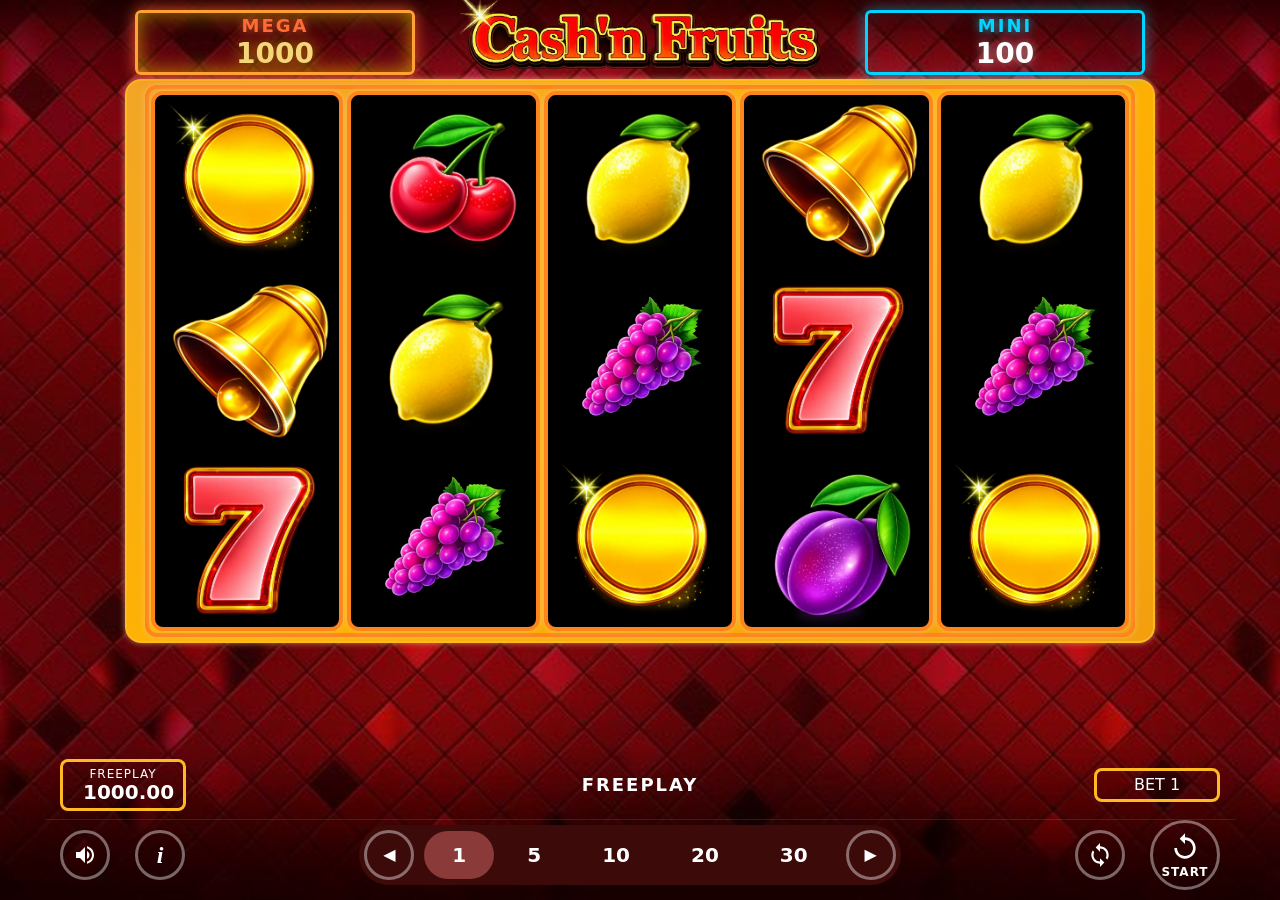
<file: docs/index.html>
<!doctype html>
<html lang="en">
	<head>
		<meta charset="UTF-8">
		<meta name="viewport" content="width=device-width, initial-scale=1.0">
		<link rel="shortcut icon" href="./assets/img/favicon.ico">
		<title>Cash`n Fruits HOLD &amp;amp; WIN</title>
		<script type="module" crossorigin="" src="./js/index.min.js?v=1769778936913"></script>
		<link rel="modulepreload" crossorigin="" href="./js/common.min.js?v=1769778936913">
		<link rel="stylesheet" crossorigin="" href="./css/index.min.css?v=1769778936913">
	</head>
	<body>
		<div class="wrapper">
			<main class="page">
				<div class="page__container">
					<div class="game">
						<div class="game__wrap">
							<!-- Header with jackpots and logo -->
							<div class="game__header">
								<div class="jackpot jackpot--mega">
									<span class="jackpot__label">MEGA</span>
									<span class="jackpot__value">1000</span>
								</div>
								<div class="game__logo">
									<img alt="Logo" fetchpriority="high" src="./assets/img/logo.webp">
								</div>
								<div class="jackpot jackpot--mini">
									<span class="jackpot__label">MINI</span>
									<span class="jackpot__value">100</span>
								</div>
							</div>
							<div class="game__field">
								<div class="drum">
									<div class="drum__spinner">
										<div class="drum__column">
											<div class="drum__image">
												<img alt="Icon game" src="./assets/img/icon/icon-1.webp">
											</div>
											<div class="drum__image">
												<img alt="Icon game" src="./assets/img/icon/icon-2.webp">
											</div>
											<div class="drum__image">
												<img alt="Icon game" src="./assets/img/icon/icon-3.webp">
											</div>
										</div>
										<div class="drum__column">
											<div class="drum__image">
												<img alt="Icon game" src="./assets/img/icon/icon-5.webp">
											</div>
											<div class="drum__image">
												<img alt="Icon game" src="./assets/img/icon/icon-6.webp">
											</div>
											<div class="drum__image">
												<img alt="Icon game" src="./assets/img/icon/icon-7.webp">
											</div>
										</div>
										<div class="drum__column">
											<div class="drum__image">
												<img alt="Icon game" src="./assets/img/icon/icon-1.webp">
											</div>
											<div class="drum__image">
												<img alt="Icon game" src="./assets/img/icon/icon-2.webp">
											</div>
											<div class="drum__image">
												<img alt="Icon game" src="./assets/img/icon/icon-3.webp">
											</div>
										</div>
										<div class="drum__column">
											<div class="drum__image">
												<img alt="Icon game" src="./assets/img/icon/icon-5.webp">
											</div>
											<div class="drum__image">
												<img alt="Icon game" src="./assets/img/icon/icon-6.webp">
											</div>
											<div class="drum__image">
												<img alt="Icon game" src="./assets/img/icon/icon-7.webp">
											</div>
										</div>
										<div class="drum__column">
											<div class="drum__image">
												<img alt="Icon game" src="./assets/img/icon/icon-1.webp">
											</div>
											<div class="drum__image">
												<img alt="Icon game" src="./assets/img/icon/icon-2.webp">
											</div>
											<div class="drum__image">
												<img alt="Icon game" src="./assets/img/icon/icon-3.webp">
											</div>
										</div>
									</div>
								</div>
							</div>
						</div>
						<div class="menu">
							<!-- Top row -->
							<div class="menu__top">
								<div class="menu__balance">
									<span class="menu__balance-label">FREEPLAY</span>
									<span class="menu__balance-value menu__info">
										<span class="number">10000</span>
									</span>
								</div>
								<div class="menu__status">FREEPLAY</div>
								<div class="menu__bet-display menu__credit">
									<span class="menu__bet-label">BET</span>
									<span class="menu__bet-value">
										<span class="number">1</span>
									</span>
								</div>
							</div>
							<!-- Bottom row -->
							<div class="menu__bottom">
								<div class="menu__box">
									<a href="#" class="menu__btn menu__btn--sound menu__sound">
										<span class="menu__btn-icon"></span>
									</a>
									<button type="button" class="menu__btn menu__btn--info">
										<span class="menu__btn-icon">i</span>
									</button>
								</div>
								<div class="menu__wrap">
									<a href="#" class="menu__btn menu__btn--arrow menu__button-arrow increase">
										<span class="menu__btn-icon">&#9664;</span>
									</a>
									<div class="menu__bets">
										<button type="button" class="menu__bet-btn active">1</button>
										<button type="button" class="menu__bet-btn">5</button>
										<button type="button" class="menu__bet-btn">10</button>
										<button type="button" class="menu__bet-btn">20</button>
										<button type="button" class="menu__bet-btn">30</button>
									</div>
									<a href="#" class="menu__btn menu__btn--arrow menu__button-arrow bottom reduce">
										<span class="menu__btn-icon">&#9654;</span>
									</a>
								</div>
								<div class="menu__box">
									<a href="#" class="menu__btn menu__btn--auto menu__button-auto">
										<span class="menu__btn-icon"></span>
									</a>
									<a href="#" class="menu__btn menu__btn--spin menu__button-spin">
										<span class="menu__btn-text">START</span>
									</a>
								</div>
							</div>
						</div>
					</div>
					<div class="popup">
						<div class="popup__overlay"></div>
						<div class="popup__content">
							<div class="popup__inner">
								<h2 class="popup__title">Congratulations!</h2>
								<p class="popup__text">Ready to continue playing?</p>
								<a class="cta-button" href="#">Download Now</a>
							</div>
						</div>
					</div>
				</div>
			</main>
		</div>
	</body>
</html>
</file>
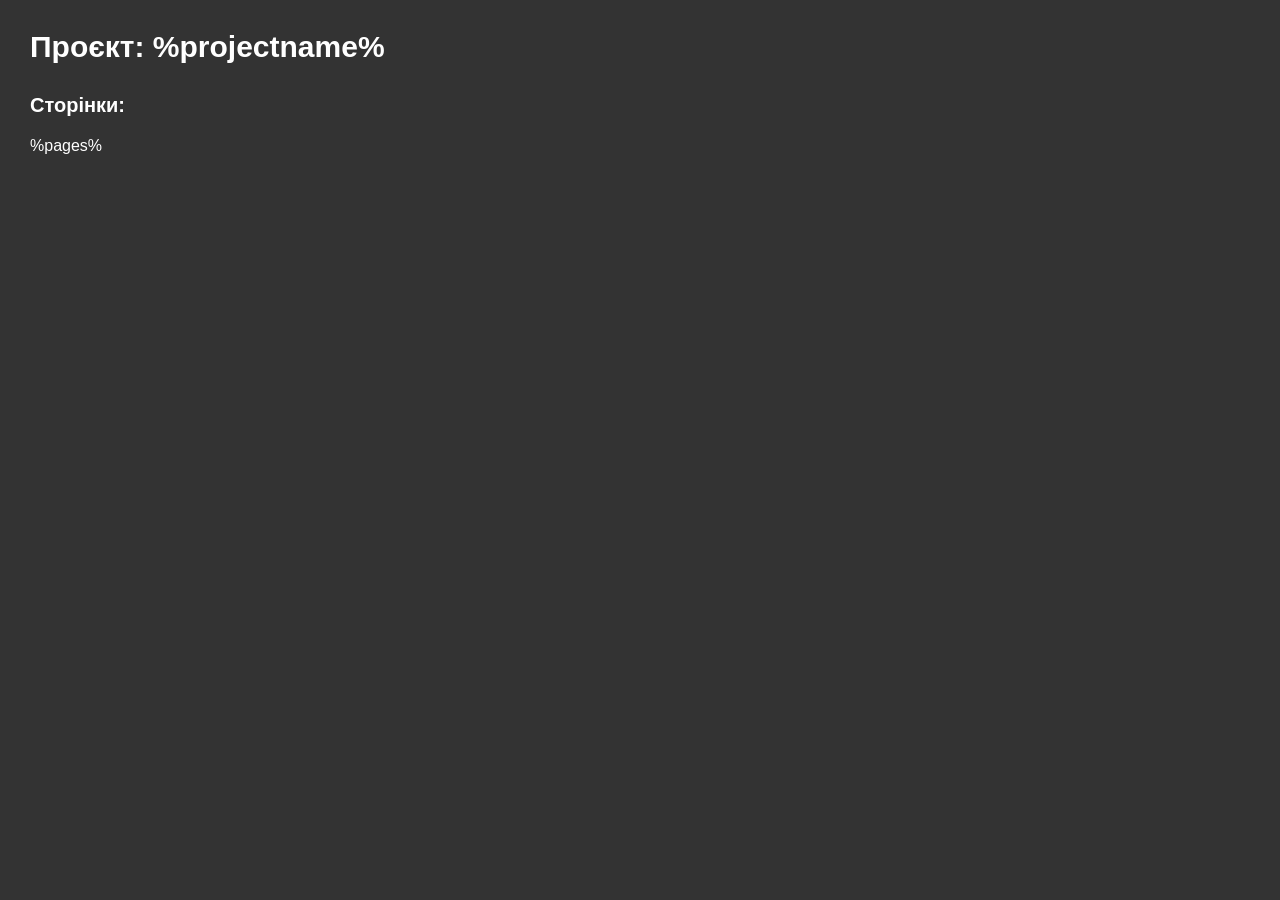
<file: src/projectpage/projectpage.html>
<!DOCTYPE html>
<html lang="ua">
	<head>
		<meta charset="UTF-8">
		<meta name="viewport" content="width=device-width, initial-scale=1.0">
		<meta name="robots" content="noindex, nofollow">
		<title>Проєкт: %projectname%</title>
		<style>
			*,
			*::before,
			*::after {
				box-sizing: border-box;
				margin: 0;
				padding: 0;
				bottom: 0;
			}
			ul li{
				list-style: none;
			}
			a{
				text-decoration: none;
				color: inherit;
			}
			body,
			html {
				height: 100%;
			}
			body {
				font-family: Arial, "Helvetica Neue", Helvetica, sans-serif;
				background-color: #333;
				color: #fff;
			}
			.wrapper {
				min-height: 100%;
				display: flex;
				flex-direction: column;
			}
			.wrapper > main {
				flex-grow: 1;
			}
			.projectpage {
				padding: 30px;
			}
			.projectpage__title {
				font-size: 30px;
				margin-bottom: 30px;
			}
			.projectpage__sub-title {
				font-size: 20px;
				margin-bottom: 20px;
			}
			.projectpage__list {
			}
			.projectpage__list li {
			}
			.projectpage__list a {
				color: yellow;
			}
			.projectpage__list a:hover {
			}
		</style>
	</head>
	<body>
		<div class="wrapper">
			<header class="header"></header>
			<main class="projectpage">
				<h1 class="projectpage__title">Проєкт: %projectname%</h1>
				<h2 class="projectpage__sub-title">Сторінки:</h2>
				<ul class="projectpage__list">
					%pages%
				</ul>
			</main>
			<footer class="footer"></footer>
		</div>
	</body>
</html>
</file>
<file: docs/css/index.min.css>
*{padding:0;margin:0;border:0rem}*,*:before,*:after{box-sizing:border-box}*:before,*:after{display:inline-block}html,body{height:100%}body{line-height:1;scrollbar-gutter:stable;-ms-text-size-adjust:100%;-moz-text-size-adjust:100%;-webkit-text-size-adjust:100%;-webkit-font-smoothing:antialiased;-moz-osx-font-smoothing:grayscale}input,button,textarea{font-family:inherit;font-size:inherit;line-height:inherit;color:inherit;background-color:transparent}input,textarea{width:100%}label{display:inline-block}button,select,option{cursor:pointer}a{display:inline-block;color:inherit;text-decoration:none}ul li{list-style:none}img{max-width:100%;height:auto;vertical-align:middle}h1,h2,h3,h4,h5,h6{font-weight:inherit;font-size:inherit}address{font-style:normal}body{min-width:23.4375rem;color:#000;font-family:system-ui,-apple-system,BlinkMacSystemFont,Segoe UI,Roboto,sans-serif;font-size:1rem}[data-fls-scrolllock] body{overflow:hidden;touch-action:none;overscroll-behavior:none}.wrapper{min-height:100%;display:flex;flex-direction:column;overflow:clip}.wrapper>main{flex:1 1 auto}.wrapper>*{min-width:0}.page{background:url(../assets/img/bg.jpg) center/cover no-repeat;background-color:#3d0a0a;min-height:100vh;min-height:100dvh;display:flex;flex-direction:column}.page__container{display:flex;align-items:center;justify-content:center;flex:1}.game{width:100%;height:100vh;height:100dvh;height:calc(var(--vh, 1vh) * 100);position:relative;z-index:5;padding:max(0.625rem,10 / 1440 * 100vw) max(1.875rem,30 / 1440 * 100vw);display:flex;flex-direction:column;justify-content:space-between}.game__wrap{width:100%;padding:0 max(5rem,80 / 1440 * 100vw)}.game__header{display:flex;align-items:center;justify-content:space-between;gap:max(0.625rem,10 / 1440 * 100vw);position:relative;z-index:10;padding:0 max(0.625rem,10 / 1440 * 100vw)}.game__logo{flex:1;display:flex;align-items:center;justify-content:center;max-width:max(22.5rem,360 / 1440 * 100vw);min-width:max(16.25rem,260 / 1440 * 100vw);width:100%;margin:0 auto;position:relative;z-index:100;height:max(4rem,64 / 1440 * 100vw)}.game__logo img{width:100%;height:auto}.game__field{margin-top:max(0.25rem,4 / 1440 * 100vw);display:flex;flex-direction:column;align-items:center}.jackpot{display:flex;flex-direction:column;align-items:center;padding:max(0.25rem,4 / 1440 * 100vw) max(1.25rem,20 / 1440 * 100vw);max-width:max(17.5rem,280 / 1440 * 100vw);width:100%}.jackpot__label{font-size:max(1.125rem,18 / 1440 * 100vw);font-weight:700;text-transform:uppercase;letter-spacing:max(0.125rem,2 / 1440 * 100vw);margin-bottom:max(0.3125rem,5 / 1440 * 100vw)}.jackpot__value{font-size:max(1.75rem,28 / 1440 * 100vw);font-weight:900;line-height:1}.jackpot--mega{border:max(0.1875rem,3 / 1440 * 100vw) solid #ffa135;border-radius:max(0.375rem,6 / 1440 * 100vw);box-shadow:0 0 max(0.9375rem,15 / 1440 * 100vw) #ff6b35cc,inset 0 0 max(1.25rem,20 / 1440 * 100vw) #ffd70099}.jackpot--mega .jackpot__label{color:#ff6b35;text-shadow:0 0 max(0.625rem,10 / 1440 * 100vw) rgba(255,107,53,.8)}.jackpot--mega .jackpot__value{color:#f5d77a;text-shadow:0 0 max(0.9375rem,15 / 1440 * 100vw) rgba(255,215,0,.6)}.jackpot--mini{border:max(0.1875rem,3 / 1440 * 100vw) solid #00d4ff;border-radius:max(0.375rem,6 / 1440 * 100vw);box-shadow:0 0 max(0.9375rem,15 / 1440 * 100vw) #00d4ff80,inset 0 0 max(1.25rem,20 / 1440 * 100vw) #00d4ff1a}.jackpot--mini .jackpot__label{color:#00d4ff;text-shadow:0 0 max(0.625rem,10 / 1440 * 100vw) rgba(0,212,255,.8)}.jackpot--mini .jackpot__value{color:#fff;text-shadow:0 0 max(0.625rem,10 / 1440 * 100vw) rgba(255,255,255,.5)}.drum{display:flex;align-items:center;justify-content:space-around;overflow:hidden;position:relative;width:100%;background:linear-gradient(145deg,#f2a527,#ffb300,#f39f0f);border:max(0.125rem,2 / 1440 * 100vw) solid #ffb921;box-shadow:0 0 max(0.375rem,6 / 1440 * 100vw) #f6c98b99;padding:max(0.25rem,4 / 1440 * 100vw) max(1.125rem,18 / 1440 * 100vw);border-radius:max(1rem,16 / 1440 * 100vw)}.drum__spinner{width:100%;height:100%;display:grid;grid-template-columns:repeat(5,1fr);background:linear-gradient(145deg,#f2a527,#ffb300,#f39f0f);position:relative;z-index:10;border:max(0.25rem,4 / 1440 * 100vw) solid #fe851c;box-shadow:0 0 max(0.375rem,6 / 1440 * 100vw) #f6c98b99;border-radius:max(0.75rem,12 / 1440 * 100vw)}.drum__column{position:relative;overflow:hidden;z-index:10;background-color:#000;border:max(0.25rem,4 / 1440 * 100vw) solid #fe851c;box-shadow:0 0 max(0.375rem,6 / 1440 * 100vw) #f6c98b99;border-radius:max(0.75rem,12 / 1440 * 100vw);height:max(33.75rem,540 / 1440 * 100vw)}.drum__column:not(:first-child),.drum__column:not(:last-child){margin:max(0.125rem,2 / 1440 * 100vw) max(0.125rem,2 / 1440 * 100vw)}.drum__strip{display:flex;flex-direction:column;will-change:transform;filter:blur(0);transition:filter .3s ease-in-out}.drum__strip.active{filter:blur(0.0625rem)}.drum__image{display:flex;align-items:center;justify-content:center;width:100%;height:max(11.25rem,180 / 1440 * 100vw);flex-shrink:0}.drum__image img{max-width:100%;max-height:100%;width:auto;height:auto;object-fit:contain}.bigwin-animation{animation:pulse .3s ease-in-out infinite alternate}.smallwin-animation{animation:pulse .5s ease-in-out 2}@keyframes pulse{0%{box-shadow:0 0 max(0.375rem,6 / 1440 * 100vw) #f6c98b99}to{box-shadow:0 0 max(1.875rem,30 / 1440 * 100vw) #ffd700e6,0 0 max(3.75rem,60 / 1440 * 100vw) #ffd70080}}.win-flash{position:absolute;width:max(1.25rem,20 / 1440 * 100vw);height:max(1.25rem,20 / 1440 * 100vw);background:radial-gradient(circle,rgb(255,255,255) 0%,rgba(255,215,0,.8) 50%,transparent 70%);border-radius:50%;pointer-events:none;animation:flash .6s ease-out forwards;z-index:100}@keyframes flash{0%{transform:scale(0);opacity:1}to{transform:scale(3);opacity:0}}.win-line-svg{opacity:0;transition:opacity .3s ease}.win-line-svg.visible{opacity:1}.win-line{fill:none;stroke:linear;stroke:url(#winLineGradient);stroke:#fc0;stroke-width:max(0.375rem,6 / 1440 * 100vw);stroke-linecap:round;stroke-linejoin:round;filter:drop-shadow(0 0 max(0.5rem,8 / 1440 * 100vw) rgba(255,200,0,.8)) drop-shadow(0 0 max(0.9375rem,15 / 1440 * 100vw) rgba(255,150,0,.6));animation:lineGlow .5s ease-in-out infinite alternate}.win-line-dot{fill:#fff;stroke:#fc0;stroke-width:max(0.1875rem,3 / 1440 * 100vw);filter:drop-shadow(0 0 max(0.375rem,6 / 1440 * 100vw) rgba(255,200,0,.9));animation:dotPulse .4s ease-in-out infinite alternate}@keyframes lineGlow{0%{stroke-width:max(0.3125rem,5 / 1440 * 100vw);filter:drop-shadow(0 0 max(0.5rem,8 / 1440 * 100vw) rgba(255,200,0,.8)) drop-shadow(0 0 max(0.9375rem,15 / 1440 * 100vw) rgba(255,150,0,.6))}to{stroke-width:max(0.5rem,8 / 1440 * 100vw);filter:drop-shadow(0 0 max(0.75rem,12 / 1440 * 100vw) rgb(255,200,0)) drop-shadow(0 0 max(1.5625rem,25 / 1440 * 100vw) rgba(255,150,0,.8))}}@keyframes dotPulse{0%{r:6;opacity:.8}to{r:10;opacity:1}}.drum__image.dimmed{filter:brightness(.4);transition:filter .3s ease}.drum__image.winning{animation:wobble .4s ease-in-out infinite;filter:brightness(1.1) drop-shadow(0 0 max(0.5rem,8 / 1440 * 100vw) rgba(255,215,0,.8));z-index:20;position:relative}@keyframes wobble{0%{transform:rotate(0)}25%{transform:rotate(5deg)}50%{transform:rotate(0)}75%{transform:rotate(-5deg)}to{transform:rotate(0)}}.drum__image.win-border-animation{position:relative;z-index:20}.win-border-svg{opacity:0;transition:opacity .3s ease}.win-border-svg.active{opacity:1}.win-border-svg .animated-border-rect,.win-border-svg .animated-border-glow{animation:borderRotate 3s linear infinite}.win-border-svg .animated-border-rect-2,.win-border-svg .animated-border-glow-2{animation:borderRotate2 3s linear infinite}@keyframes borderRotate{0%{stroke-dashoffset:0}to{stroke-dashoffset:-800}}@keyframes borderRotate2{0%{stroke-dashoffset:-400}to{stroke-dashoffset:-1200}}.paylines-svg{opacity:0;transition:opacity .3s ease}.paylines-svg.visible{opacity:1}.payline{fill:none;stroke:#ffb921;stroke-width:max(0.3125rem,5 / 1440 * 100vw);stroke-linecap:round;stroke-linejoin:round;paint-order:stroke fill;filter:drop-shadow(0 0 max(0.25rem,4 / 1440 * 100vw) rgba(0,0,0,.5))}.payline-stroke{fill:none;stroke:#d53404;stroke-width:max(0.5625rem,9 / 1440 * 100vw);stroke-linecap:round;stroke-linejoin:round}.menu{width:100%;z-index:10;color:#fff;font-weight:500;font-size:max(1rem,16 / 1440 * 100vw)}.menu__top{display:flex;align-items:center;justify-content:space-between;padding:max(0.5rem,8 / 1440 * 100vw) max(0.9375rem,15 / 1440 * 100vw);gap:max(0.9375rem,15 / 1440 * 100vw);border-bottom:0.0625rem solid rgba(255,255,255,.1)}.menu__bottom{display:flex;align-items:center;justify-content:space-between;padding:0 max(0.9375rem,15 / 1440 * 100vw);gap:max(0.75rem,12 / 1440 * 100vw);transition:opacity .3s ease,visibility .3s ease}.menu__bottom.hidden{opacity:0;visibility:hidden;pointer-events:none}.menu__wrap{display:flex;align-items:center;gap:max(0.625rem,10 / 1440 * 100vw);background-color:#3d0a0a;border-radius:max(2.25rem,36 / 1440 * 100vw);padding:max(0.3125rem,5 / 1440 * 100vw)}.menu__box{display:flex;align-items:center;gap:max(1.5625rem,25 / 1440 * 100vw)}.menu__status{flex:1;text-align:center;font-size:max(1.125rem,18 / 1440 * 100vw);font-weight:700;color:#fff;letter-spacing:max(0.125rem,2 / 1440 * 100vw);text-transform:uppercase}.menu__btn{width:max(3.125rem,50 / 1440 * 100vw);height:max(3.125rem,50 / 1440 * 100vw);border-radius:50%;background:transparent;border:max(0.1875rem,3 / 1440 * 100vw) solid rgba(255,255,255,.4);display:flex;align-items:center;justify-content:center;cursor:pointer;transition:all .2s ease;color:#fff;font-size:max(1.125rem,18 / 1440 * 100vw)}.menu__btn:hover{transform:scale(1.05);border-color:#fff9}.menu__btn:active{transform:scale(.95)}.menu__btn--sound .menu__btn-icon:before{content:"";display:block;width:max(1.5rem,24 / 1440 * 100vw);height:max(1.5rem,24 / 1440 * 100vw);background:url("data:image/svg+xml,%3Csvg xmlns='http://www.w3.org/2000/svg' fill='white' viewBox='0 0 24 24'%3E%3Cpath d='M3 9v6h4l5 5V4L7 9H3zm13.5 3c0-1.77-1.02-3.29-2.5-4.03v8.05c1.48-.73 2.5-2.25 2.5-4.02zM14 3.23v2.06c2.89.86 5 3.54 5 6.71s-2.11 5.85-5 6.71v2.06c4.01-.91 7-4.49 7-8.77s-2.99-7.86-7-8.77z'/%3E%3C/svg%3E") center/contain no-repeat}.menu__btn--sound.sound-off{opacity:.5}.menu__btn--sound.sound-off .menu__btn-icon:before{background-image:url("data:image/svg+xml,%3Csvg xmlns='http://www.w3.org/2000/svg' fill='white' viewBox='0 0 24 24'%3E%3Cpath d='M16.5 12c0-1.77-1.02-3.29-2.5-4.03v2.21l2.45 2.45c.03-.2.05-.41.05-.63zm2.5 0c0 .94-.2 1.82-.54 2.64l1.51 1.51C20.63 14.91 21 13.5 21 12c0-4.28-2.99-7.86-7-8.77v2.06c2.89.86 5 3.54 5 6.71zM4.27 3L3 4.27 7.73 9H3v6h4l5 5v-6.73l4.25 4.25c-.67.52-1.42.93-2.25 1.18v2.06c1.38-.31 2.63-.95 3.69-1.81L19.73 21 21 19.73l-9-9L4.27 3zM12 4L9.91 6.09 12 8.18V4z'/%3E%3C/svg%3E")}.menu__btn--info .menu__btn-icon{font-family:serif;font-style:italic;font-weight:700;font-size:max(1.5rem,24 / 1440 * 100vw)}.menu__btn--arrow{width:max(3.125rem,50 / 1440 * 100vw);height:max(3.125rem,50 / 1440 * 100vw);border-radius:50%;font-size:max(1rem,16 / 1440 * 100vw)}.menu__btn--auto .menu__btn-icon:before{content:"";display:block;width:max(1.625rem,26 / 1440 * 100vw);height:max(1.625rem,26 / 1440 * 100vw);background:url("data:image/svg+xml,%3Csvg xmlns='http://www.w3.org/2000/svg' fill='white' viewBox='0 0 24 24'%3E%3Cpath d='M12 4V1L8 5l4 4V6c3.31 0 6 2.69 6 6 0 1.01-.25 1.97-.7 2.8l1.46 1.46C19.54 15.03 20 13.57 20 12c0-4.42-3.58-8-8-8zm0 14c-3.31 0-6-2.69-6-6 0-1.01.25-1.97.7-2.8L5.24 7.74C4.46 8.97 4 10.43 4 12c0 4.42 3.58 8 8 8v3l4-4-4-4v3z'/%3E%3C/svg%3E") center/contain no-repeat}.menu__btn--spin{width:max(4.375rem,70 / 1440 * 100vw);height:max(4.375rem,70 / 1440 * 100vw);border:max(0.1875rem,3 / 1440 * 100vw) solid rgba(255,255,255,.4);flex-direction:column;gap:max(0.125rem,2 / 1440 * 100vw)}.menu__btn--spin .menu__btn-text{font-size:max(0.75rem,12 / 1440 * 100vw);font-weight:700;letter-spacing:max(0.0625rem,1 / 1440 * 100vw)}.menu__btn--spin:before{content:"";display:block;width:max(2rem,32 / 1440 * 100vw);height:max(2rem,32 / 1440 * 100vw);background:url("data:image/svg+xml,%3Csvg xmlns='http://www.w3.org/2000/svg' fill='white' viewBox='0 0 24 24'%3E%3Cpath d='M12 4V1L8 5l4 4V6c3.31 0 6 2.69 6 6s-2.69 6-6 6-6-2.69-6-6H4c0 4.42 3.58 8 8 8s8-3.58 8-8-3.58-8-8-8z'/%3E%3C/svg%3E") center/contain no-repeat}.menu__btn--spin:hover{border-color:#fff9}.menu__btn.disabled{opacity:.5;filter:grayscale(.5);pointer-events:none}.menu__button-spin,.menu__button-auto{transition:opacity .3s ease,filter .3s ease}.menu__button-spin.disabled,.menu__button-auto.disabled{opacity:.5;filter:grayscale(.5);pointer-events:none}.menu__balance{background:transparent;border:max(0.1875rem,3 / 1440 * 100vw) solid #ffb921;border-radius:max(0.5rem,8 / 1440 * 100vw);padding:max(0.375rem,6 / 1440 * 100vw) max(1.25rem,20 / 1440 * 100vw);text-align:center;width:max(7.875rem,126 / 1440 * 100vw)}.menu__balance-label{display:block;font-size:max(0.75rem,12 / 1440 * 100vw);color:#fff;text-transform:uppercase;letter-spacing:max(0.0625rem,1 / 1440 * 100vw);margin-bottom:max(0.125rem,2 / 1440 * 100vw)}.menu__balance-value{display:block;font-size:max(1.25rem,20 / 1440 * 100vw);font-weight:700;color:#fff}.menu__bets{display:flex;gap:max(0.3125rem,5 / 1440 * 100vw);background:transparent;border-radius:max(1.875rem,30 / 1440 * 100vw);padding:0;border:none}.menu__bet-btn{padding:max(0.875rem,14 / 1440 * 100vw) max(1.75rem,28 / 1440 * 100vw);background:transparent;border:none;border-radius:max(1.875rem,30 / 1440 * 100vw);color:#fff;font-size:max(1.25rem,20 / 1440 * 100vw);font-weight:700;cursor:pointer;transition:all .2s ease}.menu__bet-btn:hover{background:#ffffff1a}.menu__bet-btn.active{background:#8b3a3a;border-radius:max(1.875rem,30 / 1440 * 100vw)}.menu__bet-display{background:transparent;border:max(0.1875rem,3 / 1440 * 100vw) solid #ffb921;border-radius:max(0.5rem,8 / 1440 * 100vw);padding:max(0.375rem,6 / 1440 * 100vw) max(1.5625rem,25 / 1440 * 100vw);text-align:center;width:max(7.875rem,126 / 1440 * 100vw)}.menu__bet-display-label{display:block;font-size:max(0.75rem,12 / 1440 * 100vw);color:#fff;text-transform:uppercase;letter-spacing:max(0.0625rem,1 / 1440 * 100vw);margin-bottom:max(0.125rem,2 / 1440 * 100vw)}.menu__bet-display-value{display:block;font-size:max(1.75rem,28 / 1440 * 100vw);font-weight:700;color:#ffb921}.popup{position:fixed;top:0;left:0;width:100%;height:100%;z-index:1000;opacity:0;visibility:hidden;transition:opacity .5s ease,visibility .5s ease}.popup.show{opacity:1;visibility:visible}.popup.show .popup__overlay{opacity:1}.popup.show .popup__content{scale:1;opacity:1}.popup__overlay{position:absolute;top:0;left:0;width:100%;height:100%;background:#000000a6;-webkit-backdrop-filter:blur(max(0.625rem,10 / 1440 * 100vw));backdrop-filter:blur(max(0.625rem,10 / 1440 * 100vw));opacity:0;transition:opacity .5s ease}.popup__content{position:absolute;top:50%;left:50%;transform:translate(-50%,-50%);scale:.7;opacity:0;transition:all .5s cubic-bezier(.68,-.55,.265,1.55);z-index:100}.popup__inner{background-color:#8b1a1a;border:max(0.25rem,4 / 1440 * 100vw) solid #ffd700;border-radius:max(1.875rem,30 / 1440 * 100vw);padding:max(3.125rem,50 / 1440 * 100vw) max(3.75rem,60 / 1440 * 100vw);text-align:center;box-shadow:0 max(1.25rem,20 / 1440 * 100vw) max(3.75rem,60 / 1440 * 100vw) #ffd7004d,0 0 max(2.5rem,40 / 1440 * 100vw) #ff6b9d66,inset 0 max(0.125rem,2 / 1440 * 100vw) max(1.25rem,20 / 1440 * 100vw) #ffffff1a;position:relative;overflow:hidden;display:flex;flex-direction:column;align-items:center;justify-content:center}.popup__title{font-size:max(3rem,48 / 1440 * 100vw);font-weight:700;color:gold;text-shadow:0 0 max(1.25rem,20 / 1440 * 100vw) rgba(255,215,0,.5),0 max(0.25rem,4 / 1440 * 100vw) max(0.5rem,8 / 1440 * 100vw) rgba(0,0,0,.5);margin-bottom:max(1.25rem,20 / 1440 * 100vw);text-transform:uppercase;letter-spacing:max(0.125rem,2 / 1440 * 100vw);animation:titleGlow 2s ease-in-out infinite}.popup__text{font-size:max(1.5rem,24 / 1440 * 100vw);font-weight:600;color:#fff;margin-bottom:max(2.5rem,40 / 1440 * 100vw);text-shadow:0 max(0.125rem,2 / 1440 * 100vw) max(0.25rem,4 / 1440 * 100vw) rgba(0,0,0,.5)}.cta-button{background-color:#8b1a1a;color:#fff;padding:max(0.9375rem,15 / 1440 * 100vw) max(1.5625rem,25 / 1440 * 100vw);font-size:max(1.375rem,22 / 1440 * 100vw);font-weight:700;border-radius:max(0.75rem,12 / 1440 * 100vw);border:max(0.125rem,2 / 1440 * 100vw) solid #fff;text-align:center;animation:ctaPulse 1.5s ease-in-out infinite}@keyframes ctaPulse{0%{transform:scale(1);box-shadow:0 0 #8b1a1ab3}50%{transform:scale(1.05);box-shadow:0 0 max(1.25rem,20 / 1440 * 100vw) max(0.625rem,10 / 1440 * 100vw) #8b1a1a4d}to{transform:scale(1);box-shadow:0 0 #8b1a1a00}}.confetti-canvas{position:fixed;top:0;left:0;width:100%;height:100%;pointer-events:none;z-index:99;opacity:0;transition:opacity .3s ease}.popup.show .confetti-canvas{opacity:1}.confetti-canvas canvas{display:block}@media not (max-width:90em){[class*=__container]{padding-left:0.9375rem}[class*=__container]{padding-right:0.9375rem}}@media (max-width:61.99875em){.game__wrap{padding:0}.menu__bets{display:none}}@media (max-width:47.99875em){.game{padding-left:0;padding-right:0}.game__header{display:grid;grid-template-columns:1fr 1fr}.game__logo{max-width:12.5rem;grid-column:2 span;order:1}.jackpot{min-width:100%;padding:0.3125rem 0.625rem;order:2}.jackpot__label{font-size:0.75rem}.jackpot__value{font-size:1.5rem}.drum{padding:0.25rem;border-width:0.125rem;border-radius:1rem}.drum__spinner{grid-template-columns:repeat(3,1fr);border-width:0.125rem;border-radius:0.75rem}.drum__column{height:26.25rem;border-width:0.125rem;border-radius:0.75rem;margin:0.125rem}.drum__column:nth-child(4),.drum__column:nth-child(5){display:none}.drum__image{height:8.75rem;padding:0.625rem}.win-flash{width:1.25rem;height:1.25rem}.menu{font-size:1rem}.menu__top{padding:0.375rem 0.625rem;gap:0.625rem}.menu__bottom{padding:0.5rem 0.625rem;gap:0.5rem}.menu__wrap{gap:0.625rem;border-radius:2.25rem;padding:0.3125rem}.menu__box{gap:1.5625rem}.menu__status{font-size:0.875rem;letter-spacing:0.125rem}.menu__btn{width:2.625rem;height:2.625rem;font-size:0.875rem;border-width:0.1875rem}.menu__btn--sound .menu__btn-icon:before{width:1.25rem;height:1.25rem}.menu__btn--info .menu__btn-icon{font-size:1.5rem}.menu__btn--arrow{width:2.625rem;height:2.625rem;font-size:0.875rem}.menu__btn--auto .menu__btn-icon:before{width:1.25rem;height:1.25rem}.menu__btn--spin{width:3.625rem;height:3.625rem;border-width:0.1875rem;gap:0.125rem}.menu__btn--spin .menu__btn-text{font-size:0.625rem;letter-spacing:0.0625rem}.menu__btn--spin:before{width:1.625rem;height:1.625rem}.menu__balance{padding:0.25rem 0.75rem;min-width:5.625rem;width:auto;border-width:0.1875rem;border-radius:0.5rem}.menu__balance-label{font-size:0.5625rem;letter-spacing:0.0625rem;margin-bottom:0.125rem}.menu__balance-value{font-size:1rem}.menu__bet-btn{padding:0.625rem 1.125rem;font-size:1rem;border-radius:1.875rem}.menu__bet-btn.active{border-radius:1.875rem}.menu__bet-display{padding:0.25rem 0.9375rem;min-width:4.375rem;width:auto;border-width:0.1875rem;border-radius:0.5rem}.menu__bet-display-label{font-size:0.625rem;letter-spacing:0.0625rem;margin-bottom:0.125rem}.menu__bet-display-value{font-size:1.375rem}.popup__overlay{-webkit-backdrop-filter:blur(0.625rem);backdrop-filter:blur(0.625rem)}.popup__inner{padding:2.5rem 1.875rem;border-radius:1.25rem;border-width:0.1875rem}.popup__title{font-size:1.5rem;margin-bottom:0.9375rem;letter-spacing:0.125rem}.popup__text{font-size:1rem;margin-bottom:1.875rem}.cta-button{padding:0.9375rem 1.5625rem;font-size:1.375rem;border-radius:0.75rem;border-width:0.125rem}}@media (max-height:43.75em)and (max-width:47.99875em){.jackpot{display:none}}@media (max-height:43.75em){.game__field{margin-top:0.625rem}}@media (max-width:29.99875em){.drum__image{height:8.75rem}.menu__btn--info{display:none}.menu__bet-btn{padding:0.5rem 0.875rem;font-size:0.875rem}}@media (not (max-width:23.4375em))and (max-width:90em){[class*=__container]{padding-left:clamp(0.9375rem,0.9375rem + 0vw,0.9375rem)}[class*=__container]{padding-right:clamp(0.9375rem,0.9375rem + 0vw,0.9375rem)}}@media (max-width:23.4375em){[class*=__container]{padding-left:0.9375rem}[class*=__container]{padding-right:0.9375rem}}@media (min-height:53.75em)and (max-width:47.99875em){.game{padding-top:25%}}
</file>
